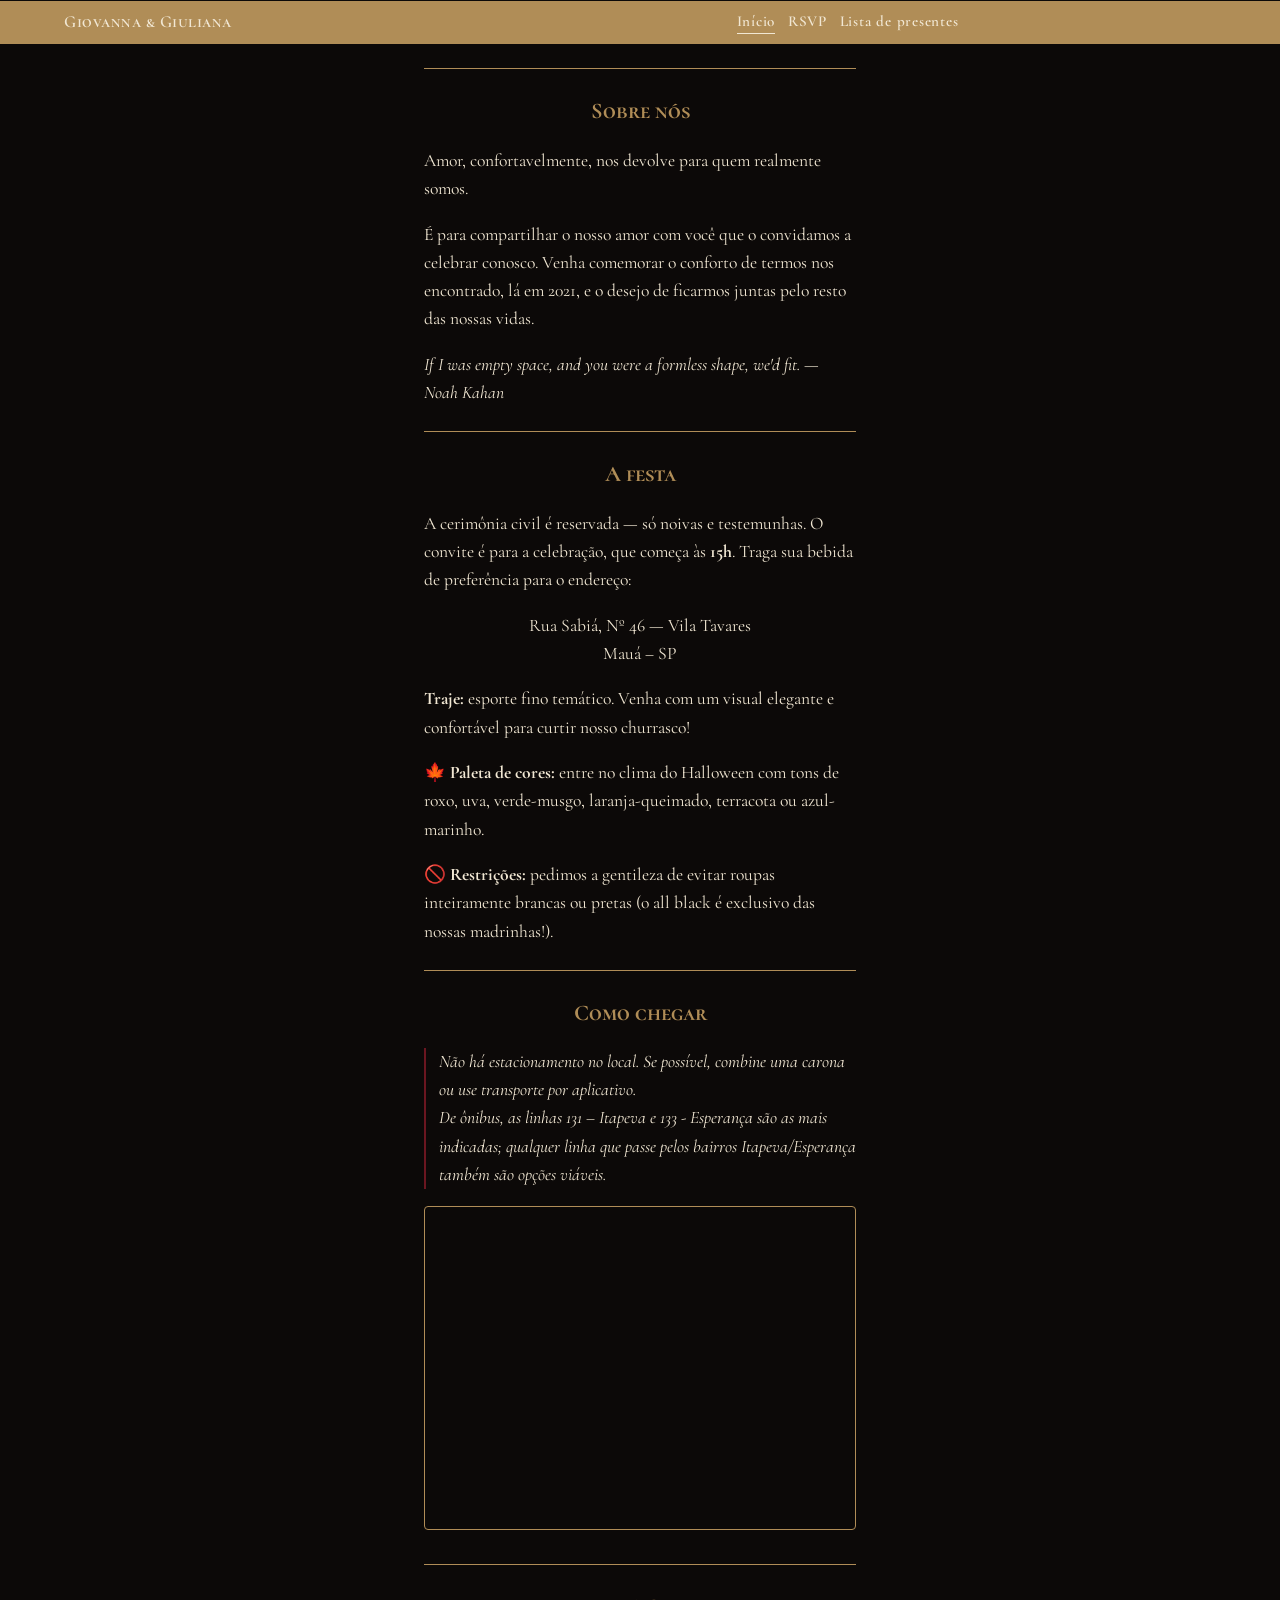
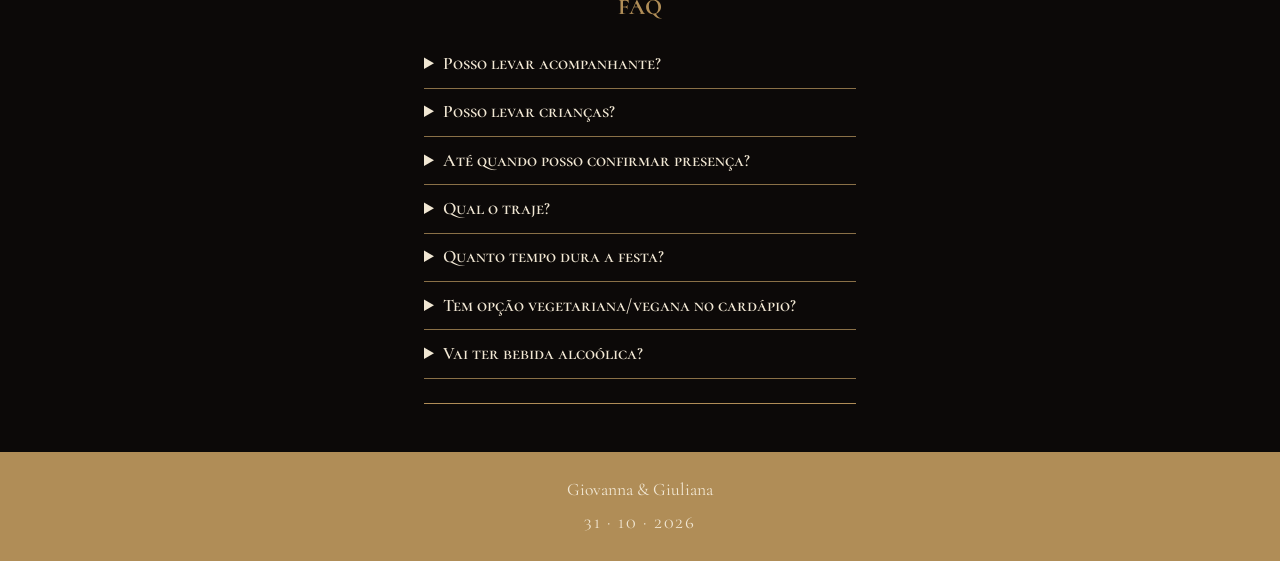
<file: index.html>
<!DOCTYPE html>
<html lang="pt-BR">
<head>
  <meta charset="UTF-8">
  <meta name="viewport" content="width=device-width, initial-scale=1.0">
  <title>Giovanna &amp; Giuliana</title>
  <link rel="stylesheet" href="css/style.css">
</head>
<body>
  <div id="siteHeader"></div>

  <main>

    <hr class="divisor">

    <section id="sobre-nos">
      <h2>Sobre nós</h2>
      <p>Amor, confortavelmente, nos devolve para quem realmente somos.</p>
      <p>É para compartilhar o nosso amor com você que o convidamos a celebrar conosco. Venha comemorar o conforto de termos nos encontrado, lá em 2021, e o desejo de ficarmos juntas pelo resto das nossas vidas.</p>
      <p><i>If I was empty space, and you were a formless shape, we'd fit. — Noah Kahan</i></p>
    </section>

    <hr class="divisor">

    <section id="festa">
      <h2>A festa</h2>
      <p>A cerimônia civil é reservada — só noivas e testemunhas. O convite é para a celebração, que começa às <strong>15h</strong>. Traga sua bebida de preferência para o endereço:</p>
      <p class="endereco">Rua Sabiá, Nº 46 — Vila Tavares<br>Mauá – SP</p>
      <p><strong>Traje:</strong> esporte fino temático. Venha com um visual elegante e confortável para curtir nosso churrasco!</p>
      <p><strong>🍁 Paleta de cores:</strong> entre no clima do Halloween com tons de roxo, uva, verde-musgo, laranja-queimado, terracota ou azul-marinho.</p>
      <p><strong>🚫 Restrições:</strong> pedimos a gentileza de evitar roupas inteiramente brancas ou pretas (o all black é exclusivo das nossas madrinhas!).</p>
    </section>

    <hr class="divisor">

    <section id="como-chegar">
      <h2>Como chegar</h2>
      <p class="aviso">Não há estacionamento no local. Se possível, combine uma carona ou use transporte por aplicativo.<br> De ônibus, as linhas 131 – Itapeva e 133 - Esperança são as mais indicadas; qualquer linha que passe pelos bairros Itapeva/Esperança também são opções viáveis.</p>
      <iframe
        id="mapaComoChegar"
        class="mapa-embed"
        loading="lazy"
        referrerpolicy="no-referrer-when-downgrade"
        title="Mapa do local da festa">
      </iframe>
    </section>

    <hr class="divisor">

    <section id="faq">
      <h2>FAQ</h2>

      <details>
        <summary>Posso levar acompanhante?</summary>
        <p>Apenas se o acompanhante estiver na lista de convidados — para exceções, fale com as noivas.</p>
      </details>

      <details>
        <summary>Posso levar crianças?</summary>
        <p>Claro que sim! :D</p>
      </details>

      <details>
        <summary>Até quando posso confirmar presença?</summary>
        <p>Pedimos que nos responda até <strong>10/10</strong>, pelo formulário de <a href="rsvp.html">RSVP</a>.</p>
      </details>

      <details>
        <summary>Qual o traje?</summary>
        <p>Esporte fino temático. Detalhes (paleta de cores e restrições) na seção <a href="#festa">A festa</a>.</p>
      </details>

      <details>
        <summary>Quanto tempo dura a festa?</summary>
        <p>Até acabar a pinga e a comida! :D</p>
      </details>

      <details>
        <summary>Tem opção vegetariana/vegana no cardápio?</summary>
        <p>Sim! Como faremos um churrasco, temos opções para todos os gostos.</p>
      </details>

      <details>
        <summary>Vai ter bebida alcoólica?</summary>
        <p>Adotamos o modelo BYOB (bring your own booze) — traga a sua própria bebida, seja ela alcóolica ou não.</p>
      </details>
    </section>

    <hr class="divisor">

  </main>

  <div id="siteFooter"></div>

  <script src="js/app.js"></script>
  <script>
    (function () {
      const base = 'https:' + '//' + 'www.google.com/maps';
      const query = 'q=Rua+Sabi%C3%A1,+46+-+Vila+Tavares,+Mau%C3%A1+-+SP&output=embed';
      document.getElementById('mapaComoChegar').src = base + '?' + query;
    })();
  </script>
</body>
</html>
</file>
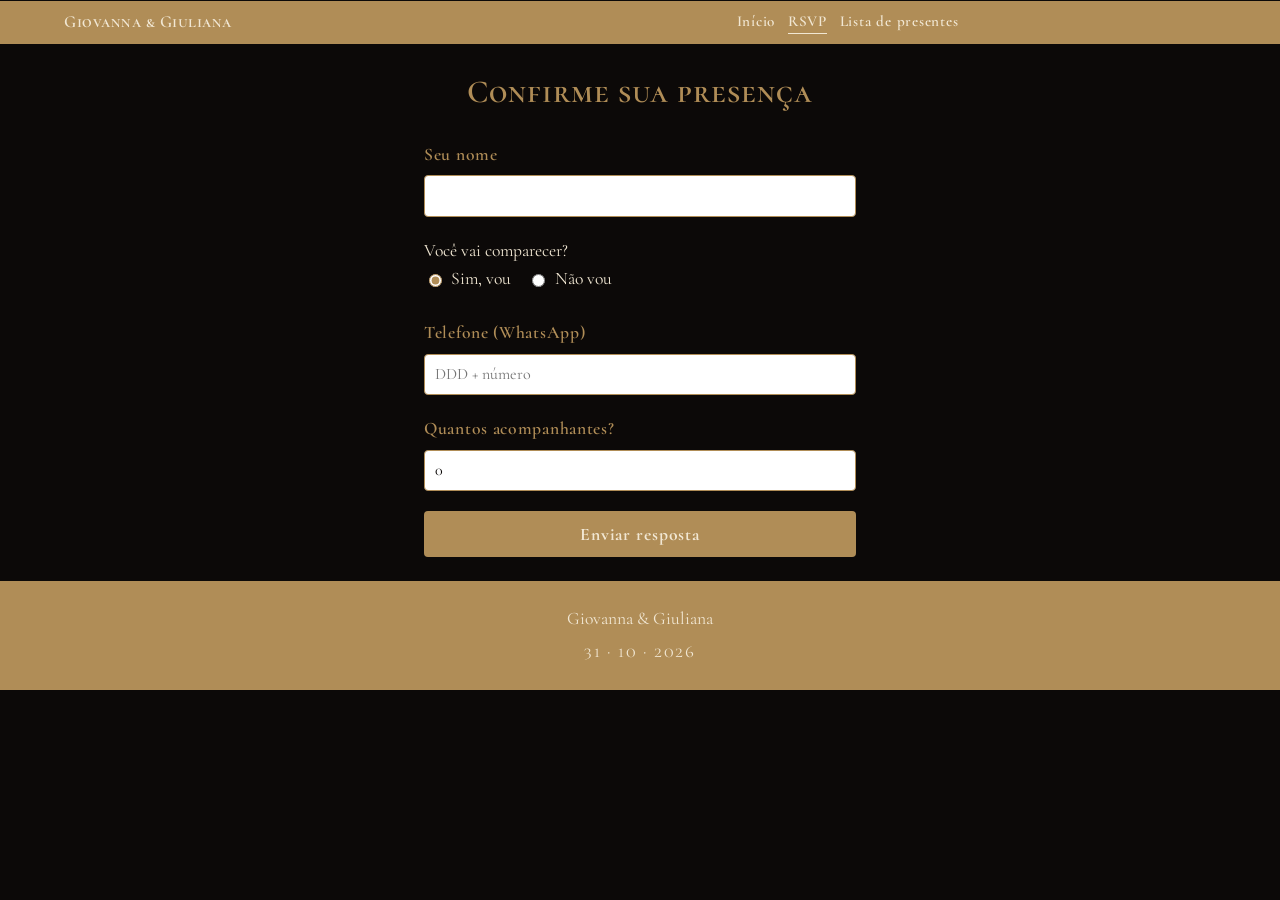
<file: rsvp.html>
<!DOCTYPE html>
<html lang="pt-BR">
<head>
  <meta charset="UTF-8">
  <meta name="viewport" content="width=device-width, initial-scale=1.0">
  <title>Confirmar presença</title>
  <link rel="stylesheet" href="css/style.css">
</head>
<body>
  <div id="siteHeader"></div>

  <main>
    <h1>Confirme sua presença</h1>

    <form id="formRsvp" novalidate>
      <div class="campo">
        <label for="nome">Seu nome</label>
        <div class="autocomplete-wrapper">
          <input type="text" id="nome" name="nome" autocomplete="off" role="combobox" aria-expanded="false" aria-autocomplete="list" required>
          <ul class="sugestoes-nome" role="listbox" hidden></ul>
        </div>
      </div>

      <div class="campo">
        <span class="rotulo-presenca">Você vai comparecer?</span>
        <div class="presenca-opcoes" role="radiogroup" aria-label="Presença do convidado">
          <label class="presenca-opcao">
            <input type="radio" name="presenca" value="sim" checked> Sim, vou
          </label>
          <label class="presenca-opcao">
            <input type="radio" name="presenca" value="nao"> Não vou
          </label>
        </div>
      </div>

      <div class="campo">
        <label for="telefone">Telefone (WhatsApp)</label>
        <input type="tel" id="telefone" name="telefone" placeholder="DDD + número" required>
      </div>

      <div id="blocoAcompanhantes">
        <div class="campo">
          <label for="qtdAcompanhantes">Quantos acompanhantes?</label>
          <input type="number" id="qtdAcompanhantes" name="qtdAcompanhantes" min="0" max="10" value="0">
        </div>

        <div id="acompanhantesContainer"></div>
      </div>

      <button type="submit" id="botaoEnviar">Enviar resposta</button>
      <p id="mensagemErro" class="mensagem-erro" role="alert" hidden></p>
    </form>

    <div id="confirmacao" hidden>
      <p class="mensagem-sucesso" id="mensagemConfirmacao">Resposta enviada! Obrigado 💛</p>
    </div>

  </main>

  <div id="siteFooter"></div>

  <script src="js/app.js"></script>
  <script src="js/rsvp.js"></script>
</body>
</html>
</file>
<file: css/style.css>
:root {
  /* Tons exatos do guia de marca (guia-de-marca-giovanna-giuliana.html) */
  --cor-base: #0C0908;
  --cor-ouro: #B08D57;
  --cor-ouro-dim: #8A7047;
  --cor-vinho: #5C1B2E;
  --cor-selo: #6B1620;
  --cor-osso: #F1E7D3;
  --cor-erro: #e0857a;
  --cor-sucesso: #8fc19a;
  --header-altura: 96px;
}

* { box-sizing: border-box; }

section {
  scroll-margin-top: calc(var(--header-altura) + 1rem);
}

body {
  margin: 0;
  padding: 0;
  background: var(--cor-base);
  color: var(--cor-osso);
  font-family: "Cormorant Garamond", Georgia, serif;
  font-size: 1.1rem;
  line-height: 1.6;
}

main {
  max-width: 480px;
  margin: 0 auto;
  padding: 0 1.5rem 1.5rem;
}

.pagina-presentes {
  max-width: 480px;
}

@media (min-width: 700px) {
  .pagina-presentes {
    max-width: 760px;
  }
}

h1 {
  font-family: "Cormorant SC", "Cormorant Garamond", serif;
  font-size: 2rem;
  font-weight: 600;
  letter-spacing: 0.03em;
  text-align: center;
  color: var(--cor-ouro);
  margin-bottom: 1.5rem;
}

h2 {
  font-family: "Cormorant SC", "Cormorant Garamond", serif;
  font-size: 1.4rem;
  color: var(--cor-ouro);
  text-align: center;
  margin-bottom: 1rem;
}

/* ---------- Header dinâmico (js/app.js injeta o conteúdo em #siteHeader) ---------- */

.header-sentinela {
  height: 1px;
}

.site-header {
  position: sticky;
  top: 0;
  z-index: 20;
  width: 100%;
  background: var(--cor-ouro);
}

.header-inner {
  max-width: 480px;
  margin: 0 auto;
  padding: 1.2rem 1.5rem;
  position: relative;
  display: flex;
  flex-direction: column;
  align-items: center;
  gap: 0.8rem;
  transition: padding 0.3s ease, gap 0.3s ease, max-width 0.3s ease;
}

@media (min-width: 700px) {
  .header-inner {
    max-width: 760px;
  }
}

.header-identidade {
  display: flex;
  flex-direction: column;
  align-items: center;
  text-align: center;
}

.header-logo {
  font-family: "Cormorant SC", serif;
  font-weight: 600;
  font-size: 1.5rem;
  letter-spacing: 0.03em;
  color: var(--cor-osso);
  text-decoration: none;
  transition: font-size 0.25s ease;
}

.header-data {
  font-family: "Cormorant SC", serif;
  letter-spacing: 0.15em;
  color: var(--cor-osso);
  font-size: 0.85rem;
  margin: 0.2rem 0 0;
  max-height: 2rem;
  opacity: 1;
  overflow: hidden;
  transition: opacity 0.25s ease, max-height 0.25s ease, margin 0.25s ease;
}

.header-assinatura {
  font-family: "Pinyon Script", cursive;
  font-size: 1.2rem;
  color: var(--cor-osso);
  margin: 0.2rem 0 0;
  max-height: 2rem;
  opacity: 1;
  overflow: hidden;
  transition: opacity 0.25s ease, max-height 0.25s ease, margin 0.25s ease;
}

.header-nav {
  display: flex;
  flex-wrap: nowrap;
  justify-content: center;
  gap: 0.4rem 1rem;
  min-width: 0;
  overflow-x: auto;
  scrollbar-width: thin;
  scrollbar-color: var(--cor-osso) transparent;
  padding-bottom: 2px;
}

.header-nav::-webkit-scrollbar {
  height: 4px;
}

.header-nav::-webkit-scrollbar-thumb {
  background: var(--cor-osso);
  border-radius: 2px;
}

.header-nav a {
  font-family: "Cormorant SC", serif;
  font-variant: small-caps;
  letter-spacing: 0.05em;
  color: var(--cor-osso);
  text-decoration: none;
  font-weight: 600;
  white-space: nowrap;
}

.header-nav a[aria-current="page"] {
  border-bottom: 1px solid var(--cor-osso);
}

.header-hamburguer {
  display: none;
  flex-direction: column;
  justify-content: center;
  gap: 4px;
  width: 28px;
  height: 22px;
  background: none;
  border: none;
  cursor: pointer;
  padding: 0;
}

.header-hamburguer span {
  display: block;
  height: 2px;
  border-radius: 1px;
  background: var(--cor-osso);
}

.site-header.scrolled .header-inner {
  max-width: 1200px;
  flex-direction: row;
  justify-content: space-between;
  padding: 0.5rem 1.5rem;
}

.site-header.scrolled .header-identidade {
  flex-direction: row;
  align-items: baseline;
  gap: 0.5rem;
}

.site-header.scrolled .header-logo {
  font-size: 1.05rem;
}

.site-header.scrolled .header-data,
.site-header.scrolled .header-assinatura {
  max-height: 0;
  opacity: 0;
  margin: 0;
}

.site-header.scrolled .header-nav {
  flex: 1;
  gap: 0.3rem 0.8rem;
  font-size: 0.95rem;
}

/* ---------- Mobile: menu sanduíche à esquerda, nomes fixos centralizados ---------- */

@media (max-width: 700px) {
  .header-hamburguer {
    display: flex;
    position: absolute;
    left: 1rem;
    top: 50%;
    transform: translateY(-50%);
  }

  .header-inner,
  .site-header.scrolled .header-inner {
    flex-direction: row;
    justify-content: center;
    padding: 0.7rem 3rem;
  }

  .header-identidade,
  .site-header.scrolled .header-identidade {
    flex-direction: row;
  }

  .header-data,
  .header-assinatura,
  .site-header.scrolled .header-data,
  .site-header.scrolled .header-assinatura {
    display: none;
  }

  .header-logo,
  .site-header.scrolled .header-logo {
    font-size: 1.1rem;
  }

  .header-nav {
    display: none;
    position: absolute;
    top: 100%;
    left: 0;
    right: 0;
    flex-direction: column;
    align-items: center;
    gap: 0.9rem;
    padding: 1.2rem;
    background: var(--cor-ouro);
    border-top: 1px solid var(--cor-osso);
  }

  .site-header.menu-aberto .header-nav {
    display: flex;
  }
}

/* ---------- Footer dinâmico (js/app.js injeta o conteúdo em #siteFooter) ---------- */

.site-footer {
  width: 100%;
  text-align: center;
  background: var(--cor-ouro);
  padding: 1.5rem;
  opacity: 0;
  transform: translateY(12px);
  transition: opacity 0.5s ease, transform 0.5s ease;
}

.site-footer.visivel {
  opacity: 1;
  transform: translateY(0);
}

.site-footer .assinatura {
  color: var(--cor-osso);
  margin: 0;
}

.site-footer .data-footer {
  font-family: "Cormorant SC", serif;
  letter-spacing: 0.1em;
  color: var(--cor-osso);
  margin: 0.3rem 0 0;
}

details {
  border-bottom: 1px solid var(--cor-ouro-dim);
  padding: 0.6rem 0;
}

summary {
  font-family: "Cormorant SC", serif;
  font-weight: 600;
  cursor: pointer;
}

hr, .divisor {
  border: none;
  border-top: 1px solid var(--cor-ouro);
  margin: 1.5rem 0;
}

.campo {
  margin-bottom: 1.25rem;
}

label {
  display: block;
  font-family: "Cormorant SC", serif;
  font-variant: small-caps;
  letter-spacing: 0.04em;
  margin-bottom: 0.4rem;
  font-weight: 600;
  color: var(--cor-ouro);
}

input[type="text"],
input[type="tel"],
input[type="number"] {
  width: 100%;
  padding: 0.6rem;
  border: 1px solid var(--cor-ouro);
  border-radius: 4px;
  font-family: inherit;
  font-size: 1rem;
  background: #fff;
  color: var(--cor-base);
}

input:invalid[data-tocado="true"] {
  border-color: var(--cor-erro);
}

#acompanhantesContainer .campo {
  margin-bottom: 0.6rem;
}

.presenca-opcoes {
  display: flex;
  gap: 1rem;
}

.presenca-opcao {
  display: flex;
  align-items: center;
  gap: 0.4rem;
  font-family: inherit;
  font-variant: normal;
  letter-spacing: normal;
  text-transform: none;
  font-weight: 400;
  color: var(--cor-osso);
  cursor: pointer;
}

.presenca-opcao input {
  accent-color: var(--cor-ouro);
}

.autocomplete-wrapper {
  position: relative;
}

.sugestoes-nome {
  position: absolute;
  top: 100%;
  left: 0;
  right: 0;
  z-index: 20;
  margin: 2px 0 0;
  padding: 0;
  list-style: none;
  background: #fff;
  border: 1px solid var(--cor-ouro);
  border-radius: 4px;
  max-height: 180px;
  overflow-y: auto;
  box-shadow: 0 4px 10px rgba(12, 9, 8, 0.15);
}

.sugestoes-nome[hidden] {
  display: none;
}

.sugestoes-nome li {
  padding: 0.55rem 0.6rem;
  cursor: pointer;
  font-size: 0.95rem;
  color: var(--cor-ouro);
}

.sugestoes-nome li:hover,
.sugestoes-nome li.ativo {
  background: var(--cor-osso);
}

button[type="submit"] {
  width: 100%;
  padding: 0.8rem;
  background: var(--cor-ouro);
  color: var(--cor-osso);
  border: none;
  border-radius: 4px;
  font-family: "Cormorant SC", serif;
  font-variant: small-caps;
  letter-spacing: 0.05em;
  font-size: 1.1rem;
  font-weight: 700;
  cursor: pointer;
}

button[type="submit"]:disabled {
  opacity: 0.6;
  cursor: not-allowed;
}

.mensagem-erro {
  color: var(--cor-erro);
  margin-top: 1rem;
}

.mensagem-sucesso {
  font-family: "Pinyon Script", cursive;
  font-size: 1.6rem;
  color: var(--cor-ouro);
  text-align: center;
}

.endereco {
  font-size: 1.1rem;
  text-align: center;
  margin: 1rem 0;
}

.aviso {
  border-left: 2px solid var(--cor-selo);
  padding-left: 0.8rem;
  color: var(--cor-osso);
  font-style: italic;
}

.mapa-embed {
  width: 100%;
  aspect-ratio: 4 / 3;
  border: 1px solid var(--cor-ouro);
  border-radius: 4px;
}

.lista-presentes {
  display: grid;
  grid-template-columns: repeat(2, 1fr);
  gap: 0.6rem;
  margin-top: 1.5rem;
}

@media (min-width: 700px) {
  .lista-presentes {
    grid-template-columns: repeat(3, 1fr);
    gap: 1rem;
  }
}

.presente-card {
  border: 1px solid var(--cor-ouro);
  border-radius: 6px;
  padding: 0.6rem;
  text-align: center;
}

.imagem-placeholder {
  aspect-ratio: 1 / 1;
  border: 1px dashed var(--cor-ouro);
  border-radius: 4px;
  margin-bottom: 0.5rem;
}

.presente-foto {
  display: block;
  width: 100%;
  aspect-ratio: 1 / 1;
  object-fit: cover;
  border-radius: 4px;
  margin-bottom: 0.5rem;
}

.presente-nome {
  margin: 0 0 0.2rem;
  font-family: "Cormorant SC", serif;
  font-size: 0.95rem;
  color: var(--cor-ouro);
}

.presente-valor {
  margin: 0 0 0.5rem;
  font-size: 0.95rem;
  font-weight: 600;
}

.botao-escolher {
  width: 100%;
  padding: 0.4rem;
  background: transparent;
  color: var(--cor-ouro);
  border: 1px solid var(--cor-ouro);
  border-radius: 4px;
  font-family: "Cormorant SC", serif;
  font-variant: small-caps;
  letter-spacing: 0.05em;
  font-size: 0.85rem;
  cursor: pointer;
}

.valor-livre-input {
  display: block;
  width: 100%;
  padding: 0.5rem;
  margin: 0 0 0.5rem;
  border: 1px solid var(--cor-ouro);
  border-radius: 4px;
  font-family: inherit;
  font-size: 0.9rem;
  background: #fff;
  color: var(--cor-base);
  text-align: center;
}

/* ---------- Popup do QR Pix ---------- */

.qr-dialog {
  border: 1px solid var(--cor-ouro);
  border-radius: 6px;
  padding: 1.5rem;
  max-width: 320px;
  width: 90vw;
  text-align: center;
  background: var(--cor-osso);
  color: var(--cor-base);
}

.qr-dialog::backdrop {
  background: rgba(12, 9, 8, 0.7);
}

.qr-descricao {
  margin-top: 0;
  font-weight: 600;
}

#qrCanvas {
  display: flex;
  justify-content: center;
  margin: 1rem 0;
  background: #fff;
  padding: 0.8rem;
  border-radius: 4px;
}

.pix-copia-cola {
  display: block;
  width: 100%;
  max-height: 4.5rem;
  overflow-y: auto;
  word-break: break-all;
  font-family: "Space Mono", monospace;
  font-size: 0.7rem;
  background: #fff;
  border: 1px solid var(--cor-ouro);
  border-radius: 4px;
  padding: 0.5rem;
  margin-bottom: 0.8rem;
  text-align: left;
}

.botao-copiar {
  width: 100%;
  padding: 0.6rem;
  background: var(--cor-ouro);
  color: var(--cor-osso);
  border: none;
  border-radius: 4px;
  font-family: "Cormorant SC", serif;
  font-variant: small-caps;
  letter-spacing: 0.05em;
  font-size: 0.95rem;
  font-weight: 700;
  cursor: pointer;
  margin-bottom: 0.6rem;
}

.mensagem-copiado {
  font-size: 0.85rem;
  color: var(--cor-sucesso);
  min-height: 1.2em;
}

.botao-fechar {
  background: none;
  border: none;
  color: var(--cor-ouro);
  text-decoration: underline;
  cursor: pointer;
  font-family: inherit;
  font-size: 0.95rem;
}

[hidden] { display: none !important; }

@media (prefers-reduced-motion: reduce) {
  .site-header, .header-inner, .header-logo, .header-data, .header-assinatura, .site-footer {
    transition: none;
  }
}
</file>
